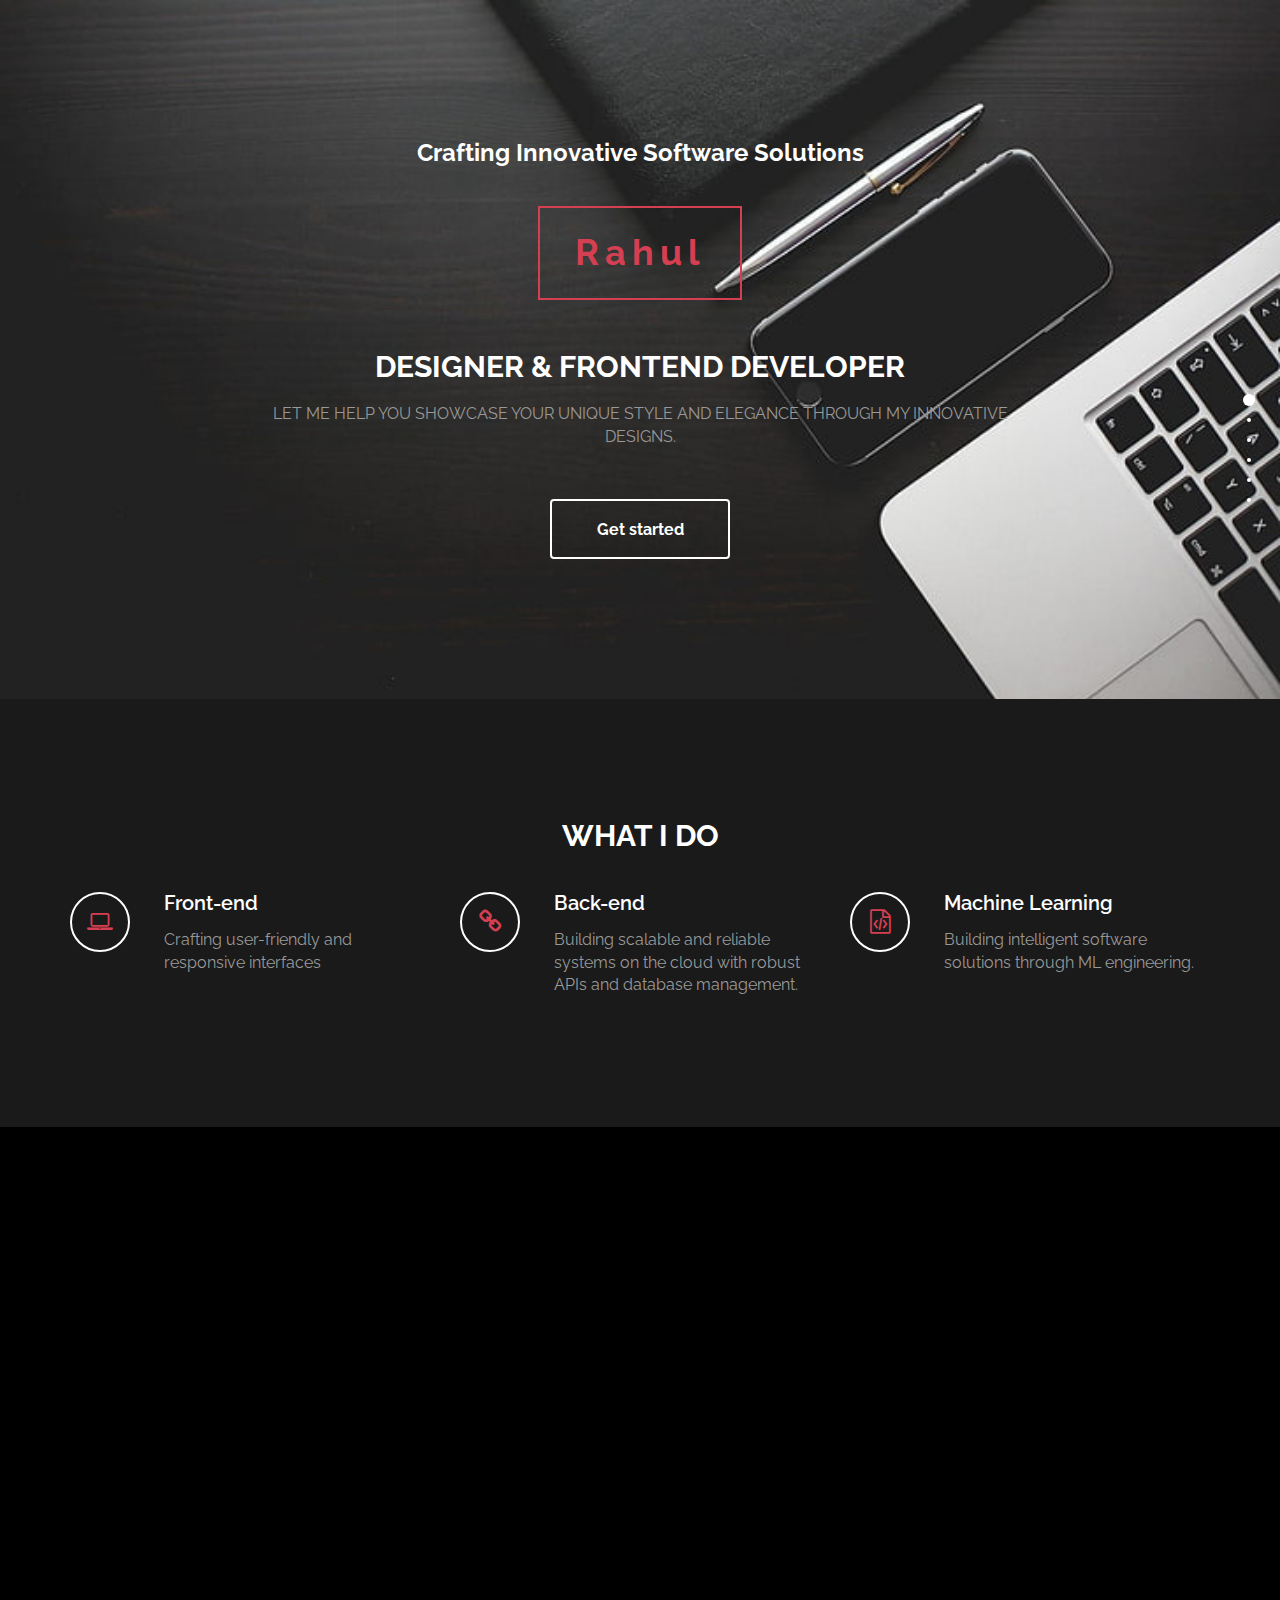
<file: index.html>
<!DOCTYPE html>
<html lang="en">
	<head>
		<meta charset="utf-8">

		<title>Rahul</title>
		<meta name="keywords" content="">
		<meta name="description" content="">
        <meta name="author" content="templatemo">
       
        
		<meta http-equiv="X-UA-Compatible" content="IE=Edge">
		<meta http-equiv="Content-Type" content="text/html; charset=UTF-8" />
		<meta name="viewport" content="width=device-width, initial-scale=1">

		<!-- animate -->
		<link rel="stylesheet" href="css/animate.min.css">
		<!-- bootstrap -->
		<link rel="stylesheet" href="css/bootstrap.min.css">
		<!-- font-awesome -->
		<link rel="stylesheet" href="css/font-awesome.min.css">
		<!-- google font -->
		<link href='http://fonts.googleapis.com/css?family=Raleway:400,300,700,800' rel='stylesheet' type='text/css'>
		<!-- fullpage -->
		<link rel="stylesheet" href="css/jquery.fullPage.css">
		<!-- custom -->
		<link rel="stylesheet" href="css/templatemo-style.css">
		<style>
		.white-link {
           color: white;
		}
		.gery-link {
			color: #999;
		}
		</style>

	</head>
	<body>

	<div id="fullpage">

		<!-- start home -->
		<div id="home" class="section">
			<div class="container">
				<div class="row">
					<div class="col-md-2"></div>
					<div class="col-md-8 wow fadeIn" data-wow-delay="0.9s">
						<h3>Crafting Innovative Software Solutions</h3>
						<h1>Rahul</h1>
						<h2 class="rotate">DESIGNER &AMP; FRONTEND DEVELOPER, UI &AMP; UX SPECIALIST, JAVA DEVELOPER,BACKEND DEVELOPER,</h2>
						<p> LET ME HELP YOU SHOWCASE YOUR UNIQUE STYLE AND ELEGANCE THROUGH MY INNOVATIVE DESIGNS.</p>
						<a href="#work" class="btn btn-default smoothScroll wow fadeInUp" data-wow-delay="1s">Get started</a>
					</div>
					<div class="col-md-2"></div>
				</div>
			</div>
		</div>
		<!-- end home -->

		<!-- start work -->
		<div id="work" class="section">
			<div class="container">
				<div class="row">
					<div class="col-md-12 wow bounce">
						<h2>WHAT I DO</h2>

					</div>
                </div>  
                
                <div class="row">
					<div class="col-md-4 col-xs-11 wow fadeInUp" data-wow-delay="0.6s">
						<div class="media">
							<div class="media-object media-left">
								<i class="fa fa-laptop"></i>
							</div>
							<div class="media-body">
								<h3 class="media-heading">Front-end</h3>
								<p>Crafting user-friendly and responsive interfaces</p>
							</div>
						</div>
					</div>
                    
					<div class="col-md-4 col-xs-11 wow fadeInUp" data-wow-delay="0.6s">
						<div class="media">
							<div class="media-object media-left">
								<i class="fa fa-link"></i>
							</div>
							<div class="media-body">
								<h3 class="media-heading">Back-end</h3>
								<p> Building scalable and reliable systems on the cloud with robust APIs and database management. </p>
							</div>
						</div>
					</div>
                    
					<div class="col-md-4 col-xs-11 wow fadeInUp" data-wow-delay="0.6s">
						<div class="media">
							<div class="media-object media-left">
								<i class="fa fa-file-code-o"></i>
							</div>
							<div class="media-body">
								<h3 class="media-heading">Machine Learning</h3>
								<p>Building intelligent software solutions through ML engineering.</p>
							</div>
						</div>
					</div>
                    
				</div>
			</div>
		</div>
		<!-- end work -->

		<!-- start about -->
		<div id="about" class="section">
			<div class="container">
				<div class="row">
					<div class="col-md-6 col-xs-11 wow fadeInLeft" data-wow-delay="0.9s">
						<h2>ABOUT ME</h2>
						<h4>SOFTWARE ENGINEER</h4>
						<p> 
							As a software engineer, I help businesses present their brand with innovative and elegant designs. 
							With a keen eye for detail and extensive experience in software development,
							I offer a unique perspective that combines functionality and visual appeal. 
							I have expertise in Vue.js, React, Angular, and Java, along with a strong understanding of cloud computing, computer vision, and data mining. My goal is to create seamless, user-friendly experiences that make a lasting impression. Whether it's revamping your website, developing a new application, or enhancing your user interface, 
							let's collaborate and bring your ideas to life!
						</p>


					</div>
					<div class="col-md-6 col-xs-11 wow fadeInRight" data-wow-delay="0.9s">
						<h3>Programming Languages</h3>
						<span>Java, Python, C#, C++, C.</span>
						<div class="progress">
							<div class="progress-bar progress-bar-info" role="progressbar" aria-valuenow="60" aria-valuemin="0" aria-valuemax="100" style="width: 100%;">100%</div>
						</div>
						
						<h3>Distributed Computing Technology</h3>
						<span>Docker, Kubernetes, Apache Kafka, Caching, Apache JMeter, Hadoop</span>
						<div class="progress">
							<div class="progress-bar progress-bar-success" role="progressbar" aria-valuenow="80" aria-valuemin="0" aria-valuemax="100" style="width: 100%;">100%</div>
						</div>
						
						<h3>Databases</h3>
						<span>Microsoft SQL, SQL, Cosmos DB, Neo4j, Mongo DB, PostgreSQL</span>
						<div class="progress">
							<div class="progress-bar progress-bar-warning" role="progressbar" aria-valuenow="60" aria-valuemin="0" aria-valuemax="100" style="width: 100%;">100%</div>
						</div>
						
						<h3>Front-end Web Development</h3>
						<span>HTML, CSS, JavaScript, Bootstrap, React JS</span>
						<div class="progress">
							<div class="progress-bar progress-bar-danger" role="progressbar" aria-valuenow="60" aria-valuemin="0" aria-valuemax="100" style="width: 100%;">100%</div>
						</div>
						
						<h3>Development Tools</h3>
						<span>IntelliJ, Eclipse, Visual Studio, Unity, GIT</span>
						<div class="progress">
							<div class="progress-bar progress-bar-primary" role="progressbar" aria-valuenow="60" aria-valuemin="0" aria-valuemax="100" style="width: 100%;">100%</div>
						</div>
					</div>
					
				</div>
			</div>
		</div>
		<!-- end about -->


		  
		<!-- start portfolio -->
		<div id="portfolio" class="section">
			<div class="container">
			  <div class="row">
				<div class="col-md-12">
				  <h2 class="wow bounce">PORTFOLIO</h2>
				</div>
				<div class="col-md-4 col-xs-6 wow fadeIn" data-wow-delay="0.6s" data-category="virtual-trading">
				  <div class="portfolio-thumb">
					<img src="images/portfolio-img1.jpg" class="img-responsive" alt="portfolio img">
					<div class="portfolio-overlay">
					  <h4>Virtual Trading Platform</h4>
					  <h5>A Microservices based Virtual trading platform</h5>
					  <a href="https://github.com/RahulUbale/Virtual-Trading-Platform" class="white-link">View Project</a>
					</div>
				  </div>
				</div>
				<div class="col-md-4 col-xs-6 wow fadeIn" data-wow-delay="0.6s" data-category="microservices">
				  <div class="portfolio-thumb">
					<img src="images/fest.jpg" class="img-responsive" alt="portfolio img">
					<div class="portfolio-overlay">
						<h4>June First Friday Gallery Walk</h4>
						<h5>Art Work portfolio</h5>
						<a href="https://specials.idsnews.com/first-friday-gallery-walk/index.html" class="white-link">View Project</a>
					  </div>

				  </div>
				</div>
				<div class="col-md-4 col-xs-6 wow fadeIn" data-wow-delay="0.6s" data-category="twitter-classification">
				  <div class="portfolio-thumb">
					<img src="images/portfolio-img3.jpg" class="img-responsive" alt="portfolio img">
					<div class="portfolio-overlay">
					  <h4>Travel Tailer</h4>
					  <h5>Tour Management System</h5>
					  <a href="https://github.com/RahulUbale/SE-Group-35-Tour-Management-main" class="white-link">View Project</a>
					</div>
				  </div>
				</div>
				<div class="col-md-6 col-xs-6 wow fadeIn" data-wow-delay="0.6s" data-category="phishing-detection">
				  <div class="portfolio-thumb">
					<img src="images/portfolio-img2.jpg" class="img-responsive" alt="portfolio img">
					<div class="portfolio-overlay">
						
						<h4>Distributed Weather Report System</h4>
						<h5>Microservices for weather reports</h5>
						<a href="https://github.com/RahulUbale/Epsilon" class="white-link">View Project</a>
					  </div>
				  </div>
				</div>
				<div class="col-md-6 col-xs-6 wow fadeIn" data-wow-delay="0.6s" data-category="virtual-reality">
				  <div class="portfolio-thumb">
					<img src="images/portfolio-img5.jpg" class="img-responsive" alt="portfolio img">
					<div class="portfolio-overlay">
					  <h4>Virtual Reality</h4>
					  <h5>Cylinder Challenge Game</h5>
					  <a href="https://rahulubale.github.io/dist/" class="white-link">View Project</a>
					</div>
				  </div>
				</div>
			  </div>
			</div>
		  </div>
		  
	<!-- end portfolio -->

		<!-- start contact -->
		<div id="contact" class="section">
			<div class="container">
				<div class="row">
					<div class="col-lg-5 col-lg-offset-1 col-md-6 wow fadeInUp" data-wow-delay="0.6s">
						<address>
							<p class="contact-title">CONTACT ME</p>
							<p><i class="fa fa-phone"></i> +1 8123605294</p>
							<p><i class="fa fa-envelope-o"></i> rahul.ubale19@gmail.com</p>
							<p><i class="fa fa-map-marker"></i>Bloomington,Indiana,USA 47401  </p>
							<p><i class="fa fa-file"></i><a href="./Rahul_Ubale_Resume.pdf" download class="gery-link">Download Resume</a></p>
						</address>
					</div>
					<div class="col-lg-6 col-md-6 col-xs-10 wow fadeInUp" data-wow-delay="0.6s">
						<form role="form" method="post" action="https://formspree.io/f/mdornwyv">
							<input name="name" type="text" class="form-control" id="name" placeholder="Your Name">
							<input name="email" type="email" class="form-control" id="email" placeholder="Your Email">
							<textarea name="message" rows="5" class="form-control" id="message" placeholder="Your Message"></textarea>
							<input name="send" type="submit" class="form-control" id="send" value="SEND ME">
						  </form>
						  
						
					</div>
					<div class="col-md-1 col-sm-1"></div>
				</div>
			</div>
		</div>
		<!-- end contact -->
         
       
        <!-- <div id="about-me" class="section" >
		<div id="disqus_thread"style="padding-right: 100px; padding-left: 100px;"></div>
		<script>
			/**
			*  RECOMMENDED CONFIGURATION VARIABLES: EDIT AND UNCOMMENT THE SECTION BELOW TO INSERT DYNAMIC VALUES FROM YOUR PLATFORM OR CMS.
			*  LEARN WHY DEFINING THESE VARIABLES IS IMPORTANT: https://disqus.com/admin/universalcode/#configuration-variables    */
			
			var disqus_config = function () {
			this.page.url = 'https://rahulubale.github.io/rahulubale/';  // Replace PAGE_URL with your page's canonical URL variable
			this.page.identifier = 'https://rahulubale.github.io/rahulubale/'; // Replace PAGE_IDENTIFIER with your page's unique identifier variable
			};
			
			(function() { // DON'T EDIT BELOW THIS LINE
			var d = document, s = d.createElement('script');
			s.src = 'https://https-rahulubale-github-io-rahulubale.disqus.com/embed.js';
			s.setAttribute('data-timestamp', +new Date());
			(d.head || d.body).appendChild(s);
			})();
		</script>
		<noscript>Please enable JavaScript to view the <a href="https://disqus.com/?ref_noscript">comments powered by Disqus.</a></noscript>
		<div > 
		<p> <br></p>	
		</div>
	    </div> -->


	
		<!-- start footer -->
		<footer class="section" >
			<div id="footer" class="container">
				<div class="row">
					<div class="col-md-12 wow fadeIn" data-wow-delay="0.9s">
						
						<hr>
						<ul class="social-icon">
							<li><a href="https://www.linkedin.com/in/rahul-ubale" class="fa fa-linkedin"></a></li>
							<li><a href="https://github.com/RahulUbale" class="fa fa-github"></a></li>

						</ul>
					</hr>
					</div>
				</div>
			</div>
		
			
		</footer>
		<!-- end footer -->

	</div>

		<!-- jQuery -->
		<script src="js/jquery.js"></script>
		<!-- bootstrap -->
		<script src="js/bootstrap.min.js"></script>
		<!-- fullpage -->
		<script src="js/jquery.fullPage.js"></script>
		<!-- smoothScroll -->
		<script src="js/smoothscroll.js"></script>
		<!-- wow -->
		<script src="js/wow.min.js"></script>
		<!-- text rotater -->
		<script src="js/jquery.simple-text-rotator.js"></script>
		<!-- custom -->
		<script src="js/custom.js"></script>

		<script id="dsq-count-scr" src="//https-rahulubale-github-io-rahulubale.disqus.com/count.js" async></script>

	</body>
</html>
</file>
<file: css/templatemo-style.css>
/*

Lavish HTML CSS Template

https://templatemo.com/tm-458-lavish
		
*/

body
{
	background: #000000;
	color: #999;
	font-family: 'Raleway', sans-serif;
	font-size: 16px;
	font-weight: 400;
}

/* start all section */
#home,
#home .fp-slide,
#home .fp-tableCell,

#work,
#work .fp-slide,
#work .fp-tableCell,

#about,
#about .fp-slide,
#about .fp-tableCell,

#contact,
#contact .fp-slide,
#contact .fp-tableCell,

#portfolio,
#portfolio .fp-slide,
#portfolio .fp-tableCell,

footer,

footer .fp-tableCell
{
    height: auto !important;
}

/* end all section */

/* start all heading */
h1,h2,h3,h4,h5
    {
        color: #ffffff;
        font-weight: bold;
    }
/* end all heading */

/* start all section */
#work, #about, #portfolio, #contact
    {
        padding-top: 100px;
        padding-bottom: 120px;
    }
/* end all section */

/* start simpletextrotator */
.rotating {
  display: inline-block;
  -webkit-transform-style: preserve-3d;
  -moz-transform-style: preserve-3d;
  -ms-transform-style: preserve-3d;
  -o-transform-style: preserve-3d;
  transform-style: preserve-3d;
  -webkit-transform: rotateX(0) rotateY(0) rotateZ(0);
  -moz-transform: rotateX(0) rotateY(0) rotateZ(0);
  -ms-transform: rotateX(0) rotateY(0) rotateZ(0);
  -o-transform: rotateX(0) rotateY(0) rotateZ(0);
  transform: rotateX(0) rotateY(0) rotateZ(0);
  -webkit-transition: 0.5s;
  -moz-transition: 0.5s;
  -ms-transition: 0.5s;
  -o-transition: 0.5s;
  transition: 0.5s;
  -webkit-transform-origin-x: 50%;
}

.rotating.flip {
  position: relative;
}

.rotating .front, .rotating .back {
  left: 0;
  top: 0;
  -webkit-backface-visibility: hidden;
  -moz-backface-visibility: hidden;
  -ms-backface-visibility: hidden;
  -o-backface-visibility: hidden;
  backface-visibility: hidden;
}

.rotating .front {
  position: absolute;
  display: inline-block;
  -webkit-transform: translate3d(0,0,1px);
  -moz-transform: translate3d(0,0,1px);
  -ms-transform: translate3d(0,0,1px);
  -o-transform: translate3d(0,0,1px);
  transform: translate3d(0,0,1px);
}

.rotating.flip .front {
  z-index: 1;
}

.rotating .back {
  display: block;
  opacity: 0;
}

.rotating.spin {
  -webkit-transform: rotate(360deg) scale(0);
  -moz-transform: rotate(360deg) scale(0);
  -ms-transform: rotate(360deg) scale(0);
  -o-transform: rotate(360deg) scale(0);
  transform: rotate(360deg) scale(0);
}

.rotating.flip .back {
  z-index: 2;
  display: block;
  opacity: 1;
  
  -webkit-transform: rotateY(180deg) translate3d(0,0,0);
  -moz-transform: rotateY(180deg) translate3d(0,0,0);
  -ms-transform: rotateY(180deg) translate3d(0,0,0);
  -o-transform: rotateY(180deg) translate3d(0,0,0);
  transform: rotateY(180deg) translate3d(0,0,0);
}

.rotating.flip.up .back {
  -webkit-transform: rotateX(180deg) translate3d(0,0,0);
  -moz-transform: rotateX(180deg) translate3d(0,0,0);
  -ms-transform: rotateX(180deg) translate3d(0,0,0);
  -o-transform: rotateX(180deg) translate3d(0,0,0);
  transform: rotateX(180deg) translate3d(0,0,0);
}

.rotating.flip.cube .front {
  -webkit-transform: translate3d(0,0,100px) scale(0.9,0.9);
  -moz-transform: translate3d(0,0,100px) scale(0.85,0.85);
  -ms-transform: translate3d(0,0,100px) scale(0.85,0.85);
  -o-transform: translate3d(0,0,100px) scale(0.85,0.85);
  transform: translate3d(0,0,100px) scale(0.85,0.85);
}

.rotating.flip.cube .back {
  -webkit-transform: rotateY(180deg) translate3d(0,0,100px) scale(0.9,0.9);
  -moz-transform: rotateY(180deg) translate3d(0,0,100px) scale(0.85,0.85);
  -ms-transform: rotateY(180deg) translate3d(0,0,100px) scale(0.85,0.85);
  -o-transform: rotateY(180deg) translate3d(0,0,100px) scale(0.85,0.85);
  transform: rotateY(180deg) translate3d(0,0,100px) scale(0.85,0.85);
}

.rotating.flip.cube.up .back {
  -webkit-transform: rotateX(180deg) translate3d(0,0,100px) scale(0.9,0.9);
  -moz-transform: rotateX(180deg) translate3d(0,0,100px) scale(0.85,0.85);
  -ms-transform: rotateX(180deg) translate3d(0,0,100px) scale(0.85,0.85);
  -o-transform: rotateX(180deg) translate3d(0,0,100px) scale(0.85,0.85);
  transform: rotateX(180deg) translate3d(0,0,100px) scale(0.85,0.85);
}
/* end simpletextrotator */

/* start home */       
#home
	{
        background: url('../images/home-bg.jpg');
        background-size: cover;
        background-repeat: no-repeat;
        padding-top: 120px;
        padding-bottom: 140px;
        text-align: center;
	}
#home h1
    {
        border: 2px solid #D43F52;
        color: #D43F52;
        display: inline-block;
        letter-spacing: 6px;
        padding: 25px 35px;
        margin: 30px 0;
    }
#home h2
    {
        padding-bottom: 10px;
    }
#home .btn
    {
        background: transparent;
        border: 2px solid #ffffff;
        color: #ffffff;
        font-size: 16px;
        font-weight: bold;
        width: 180px;
        height: 60px;
        margin-top: 40px;
        padding-top: 18px;
        transition: all 0.4s ease-in-out;
    }
#home .btn:hover
    {
        background: #D43F52;
        border-color: transparent;
    }
/* end home */

/* start work */
#work
    {
        background: #1a1a1a;
    }
#work h2
    {
        text-align: center;
    }

#work .media
    {
      margin-top: 30px;
    }
	
#work .media .fa
    {
        border: 2px solid #ffffff;
        border-radius: 50%;
        color: #D43F52;
        font-size: 24px;
        margin-right: 24px;
        width: 60px;
        height: 60px;
        line-height: 55px;
        text-align: center;
        vertical-align: middle;
        transition: all 0.4s ease-in;
    }
#work .media .fa:hover
    {
        background: #ffffff;
        cursor: pointer;
    }
#work .media .media-heading
    {
        font-weight: 600;
        font-size: 20px;
        padding-bottom: 10px;
    }
/* end work */

/* start about */
#about h4
    {
        padding: 15px 0;
		color: #D43F52;
    }
#about .progress
    {
        border-radius: 4px;
        background: #ffffff;
        height: 4px;
    }
#about .progress .progress-bar-danger
    {
        background: #D43F52;
    }
#about .text-top
    {
        padding-top: 50px;
    }
#about span
    {
        color: #ffffff;
        font-weight: bold;
        display: block;
        padding-bottom: 6px;
    }
#about small
    {
        font-weight: bold;
        float: right;
    }
/* end about */

/* start portfolio */
#portfolio
    {
        background: #1a1a1a;
        text-align: center;
    }
#portfolio h2
    {
        padding-bottom: 30px;
    }
#portfolio .portfolio-thumb
    {
        overflow: hidden;
        position: relative;
        margin-bottom: 30px;
		 margin-right: 50px;
    }
#portfolio .portfolio-thumb .portfolio-overlay
    {
        background: #D43F52;
        top: 0;
        left: 0;
        right: 0;
        bottom: 0;
        opacity: 0;
        width: 100%;
        height: 100%;
        position: absolute;
        padding-top: 60px;
        transition: all 0.4s ease-in-out;
    }
#portfolio .portfolio-thumb:hover .portfolio-overlay
    {
        cursor: pointer;
        opacity: 0.8;
        transform: scale(0.9);
    }
/* end portfolio */

/* start contact */

#contact address
    {
      padding-bottom: 18px;
    }
	
#contact .contact-title
    {
		font-size: 24px;
		font-weight: bold;
        padding-bottom: 20px;
		color: #ffffff;
    }
#contact .fa
    {
        border: 2px solid #ffffff;
        border-radius: 50%;
        color: #D43F52;
        width: 50px;
        height: 50px;
        line-height: 45px;
        text-align: center;
        margin-right: 20px;
    }
#contact .form-control
    {
        background: transparent;
        border: 2px solid #999;
        border-radius: 0;
        box-shadow: none;
        color: #ffffff;
        margin-bottom: 20px;
    }
#contact input
    {
        height: 50px;
    }
#contact input[type="submit"]
    {
        background: #D43F52;
        border: 2px solid transparent;
        color: #ffffff;
        font-weight: bold;
        transition: all 0.4s ease-in-out;
    }
#contact input[type="submit"]:hover
    {
        background: #ffffff;
        color: #D43F52;
    }
/* end contact */

/* start footer */
footer
    {
        border-top: 1px solid #090909;
        text-align: center;
        padding-top: 30px;
        padding-bottom: 20px;
    }
footer hr
    {
        width: 100px;
    }
/* end footer */

/* start social icon */
.social-icon
    {
        position: relative;
        padding: 0;
        margin: 0;
    }
.social-icon li
    {
        display: inline-block;
        list-style: none;
    }
.social-icon li a
    {
        border-radius: 50%;
        color: #606060;
        text-decoration: none;
        transition: all 0.4s ease-in-out;
        text-align: center;
        margin-right: 10px;
    }
.social-icon li a:hover
    {
        color: #D43F52;
    }
	
	
	
	
	
.img-responsive
{	float: left;
    width:  500px;
    height: 200px;
    background-size: cover;
}
	
footer{
	background-color: #292c2f;
	box-shadow: 0 1px 1px 0 rgba(0, 0, 0, 0.12);
	width: 100%;
	text-align: left;
	font: normal 16px sans-serif;
	padding: 45px 50px;
}

footer .footer-limiter {
	max-width: 880px;
	margin: 0 auto;
}

footer .footer-left p{
	color:  #8f9296;
	font-size: 14px;
	margin: 0;
}

/* Footer links */

footer p.footer-links{
	font-size:18px;
	font-weight: bold;
	color:  #ffffff;
	margin: 0 0 10px;
	padding: 0;
}

footer p.footer-links a{
	display:inline-block;
	line-height: 1.8;
	text-decoration: none;
	color:  inherit;
}

footer .footer-right{
	float: right;
	margin-top: 6px;
	max-width: 180px;
}

footer .footer-right a{
	display: inline-block;
	width: 35px;
	height: 35px;
	background-color:  #33383b;
	border-radius: 2px;

	font-size: 20px;
	color: #ffffff;
	text-align: center;
	line-height: 35px;

	margin-left: 3px;
}	
footer{
	/* Just like the header, the footer will have a static height - it shouldn't grow or shrink.  */
	/* 0 flex-grow, 0 flex-shrink, auto flex-basis */
	flex: 0 0 auto;
}
	
.social-icon {
    font-size: 40px;
  }	
	
/* end social icon */

.custom-link {
    color: red; /* Change this to your desired color */
}
</file>
